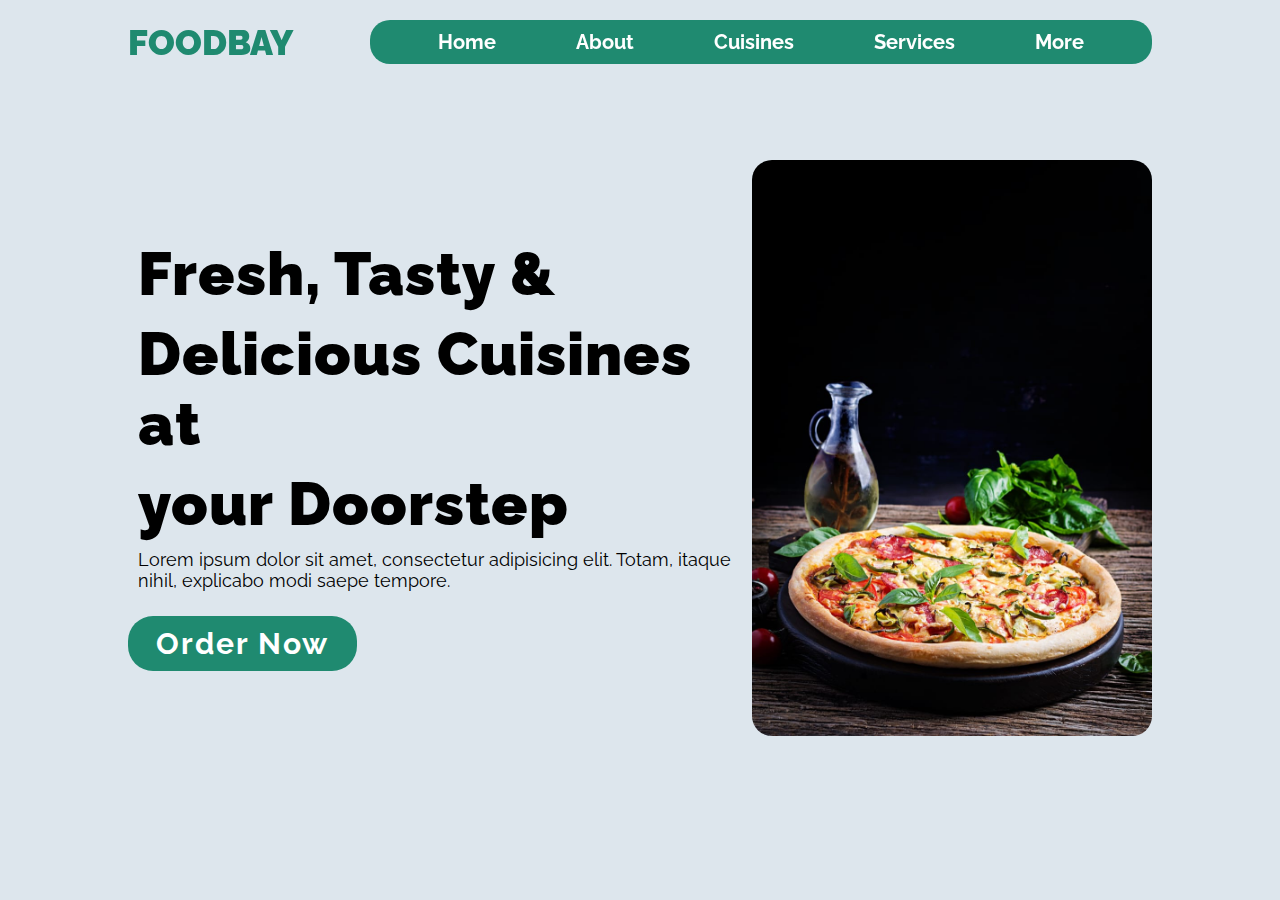
<file: index.html>
<!DOCTYPE html>
<html lang="en">
<head>
    <meta charset="UTF-8">
    <meta http-equiv="X-UA-Compatible" content="IE=edge">
    <meta name="viewport" content="width=device-width, initial-scale=1.0">
    <title>Landing Page</title>
    <link rel="stylesheet" href="landing.css">
</head>
<body>
   <header class="header">
    <div class="title">FOODBAY</div>
    <nav class="navbar">
            <li><a href="#Home">Home</a></li>
            <li><a href="">About</a></li>
            <li><a href="">Cuisines</a></li>
            <li><a href="">Services</a></li>
            <li><a href="">More</a></li>
    </nav>
   </header> 

   <section class="home" id="Home">
    <div class="left-content">
      <h3>Fresh, Tasty & </h3>
      <h1>Delicious  Cuisines at</h1>
      <h3>your Doorstep</h3>
      <p class="write">Lorem ipsum dolor sit amet, consectetur adipisicing elit. Totam, itaque nihil, explicabo modi saepe tempore.</p>
      <a href="#" class="btn">Order Now</a>
    </div>
    <div class="right-content">
        <img src="pizza image 1.jpeg" alt="spice image">
    </div>
   </section>
   
</body>
</html>
</file>
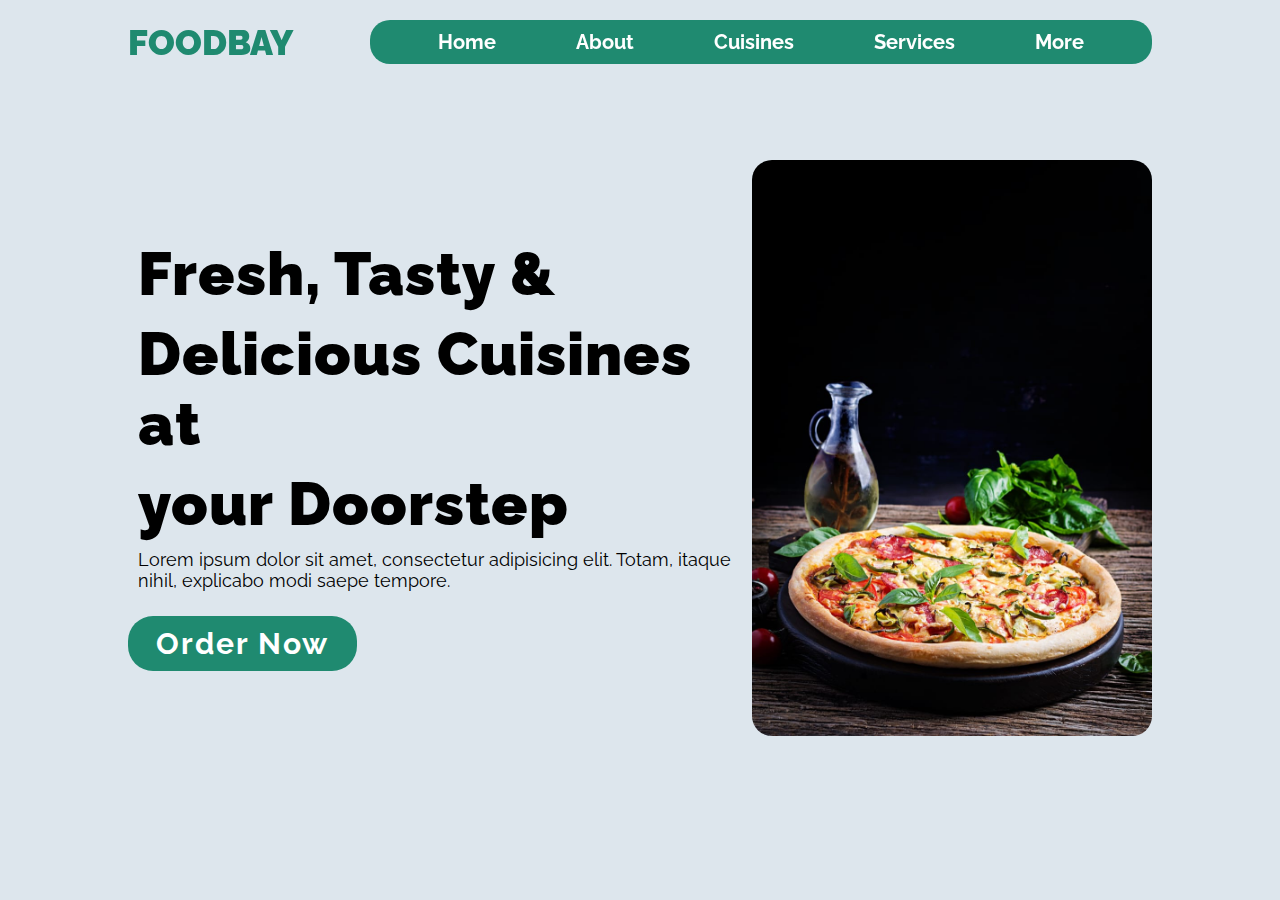
<file: index.css.html>
<!DOCTYPE html>
<html lang="en">
<head>
    <meta charset="UTF-8">
    <meta http-equiv="X-UA-Compatible" content="IE=edge">
    <meta name="viewport" content="width=device-width, initial-scale=1.0">
    <title>Landing Page</title>
    <link rel="stylesheet" href="landing.css">
</head>
<body>
   <header class="header">
    <div class="title">FOODBAY</div>
    <nav class="navbar">
            <li><a href="#Home">Home</a></li>
            <li><a href="">About</a></li>
            <li><a href="">Cuisines</a></li>
            <li><a href="">Services</a></li>
            <li><a href="">More</a></li>
    </nav>
   </header> 

   <section class="home" id="Home">
    <div class="left-content">
      <h3>Fresh, Tasty & </h3>
      <h1>Delicious  Cuisines at</h1>
      <h3>your Doorstep</h3>
      <p class="write">Lorem ipsum dolor sit amet, consectetur adipisicing elit. Totam, itaque nihil, explicabo modi saepe tempore.</p>
      <a href="#" class="btn">Order Now</a>
    </div>
    <div class="right-content">
        <img src="pizza image 1.jpeg" alt="spice image">
    </div>
   </section>
   
</body>
</html>
</file>
<file: landing.css>
@import url('https://fonts.googleapis.com/css2?family=Raleway&display=swap');
*{
    margin: 0;
    padding: 0;
    box-sizing: border-box;
    font-family: 'Raleway', sans-serif;
}
header{
    position: fixed;
    top: 0;
    left: 0;
    width: 100%;
    display: flex;
    align-items: center;
    justify-content: space-between;
    padding: 20px 10%;
    z-index: 100;
}
.title{
    font-size: 35px;
    font-weight: 900;
    color: #1f8a70;
}
.navbar{
    display: flex;
    justify-content: space-around;
    align-items: center;
    background-color: #1f8a70;
    padding: 10px 28px;
    border-radius: 20px;
}
.navbar li{
    list-style-type:none;
}
.navbar li a{
    text-decoration: none;
    font-size: 20px;
    font-weight: 700;
    color: #fff;
    margin: 40px;
}
.navbar li a:hover{
    color: #000;
    font-size: 20px;
}
.home{
    width: 100%;
    height: 100vh;
    position: relative;
    display: flex;
    justify-content: space-between;
    align-items: center;
    padding: 70px 10%;
    background-color: #dde6ed;
    opacity: 1;
}
.left-content h3,h1{
    font-size:60px;
    font-weight: 900;
    color: #000;
    margin: 10px;
    letter-spacing: 1px;
}
.left-content p{
    font-size: 18px;
    color: #000;
    margin: 10px;
}
.btn{
    display: inline-block;
    font-size: 30px;
    font-weight: 700;
    padding: 10px 28px;
    margin-top: 15px;
    text-decoration: none;
    letter-spacing: 2px;
    background-color: #1f8a70;
    color: #fff;
    border-radius: 25px;
}
.btn:hover{
    background-color: #f6ba6f;
    color: #000;
}
.right-content img{
    max-width: 500px;
    width: 400px;
    border-radius: 20px;
}
@media screen and (max-width:748px) {
    .navbar{
        visibility: hidden;
    }
    .navbar li a{
       margin: 10px; 
    }
    .home{
        flex-direction: column;
        justify-content: center;
    }
    .left-content h3,h1{
        font-size: 28px;
        font-weight: 600;
    }
    .left-content p{
        font-size: 13px;
    }
    .btn{
        font-size: 20px;
        padding: 5px 10px;
    }
    .right-content img{
        max-width: 250px;
        height: 300px;
        margin-top: 10px;
    }
}
@media screen and (min-width:768px) and (max-width:1024px){
    .navbar{
        padding: 10px 10px;
    }
    .navbar li a{
        margin: 15px;
    }
    .left-content h3,h1{
        font-size: 45px;
        font-weight: 700;
    }
    .left-content p{
        font-size: 19px;
    }
    .btn{
        font-size: 25px;
    }
    .right-content img{
        max-width: 300px;
    }

}
</file>
